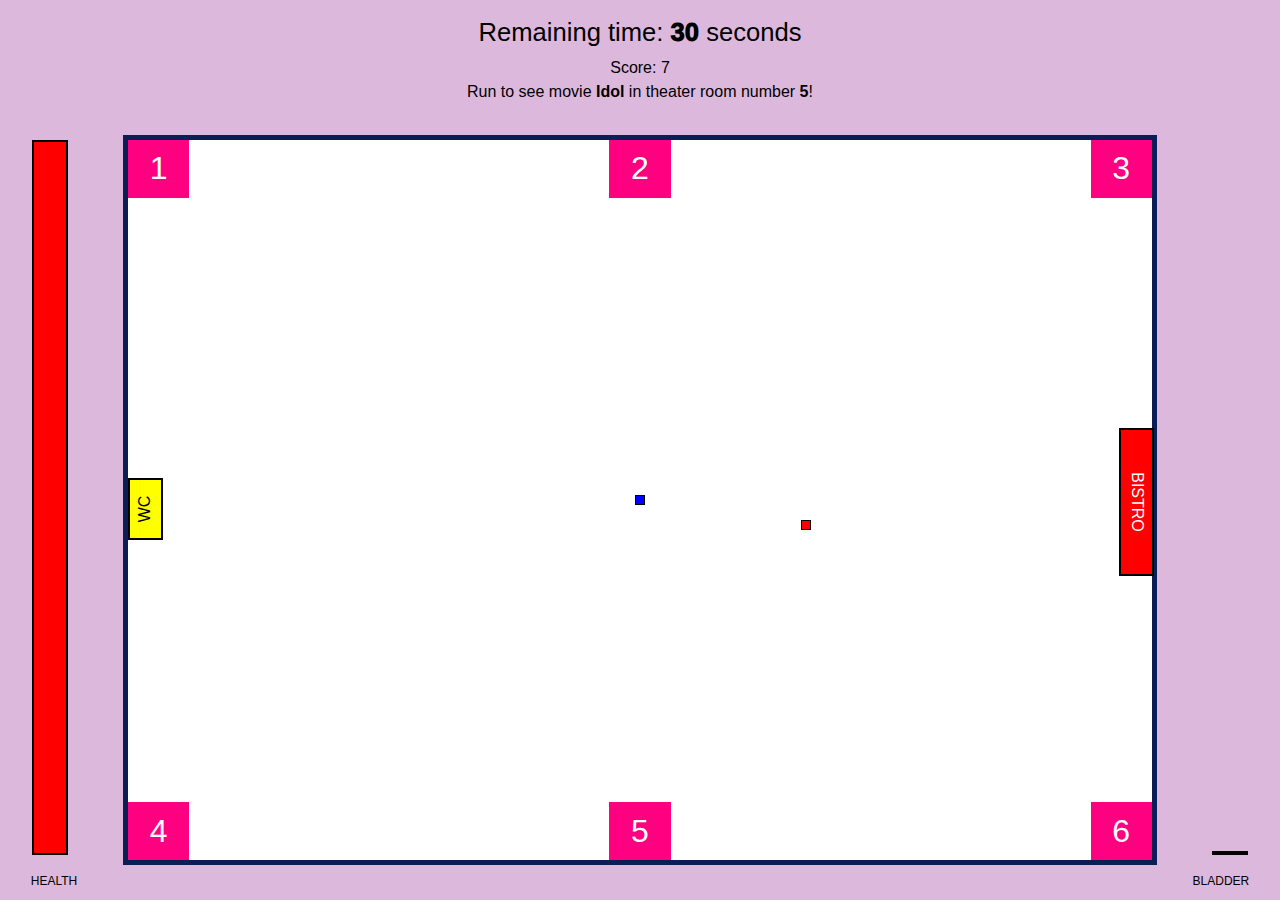
<file: index.html>
<!DOCTYPE html>
<html lang="en">
<head>
    <meta charset="UTF-8">
    <meta http-equiv="X-UA-Compatible" content="IE=edge">
    <meta name="viewport" content="width=device-width, initial-scale=1.0">
    <title>Cinephile game</title>
    <link rel="stylesheet" href="styles.css">
</head>
<body>
    <div id="heading-text">
    <div><p id="heading-text-time">Remaining time: <span id="timer">30</span> seconds</p></div>
    <div><p id="heading-text-score">Score: <span id="score">0</span></p></div>
    <div><p id="heading-text-movie">Run to see movie <span id="movie-name">______</span> in theater room number <span id="nr-sali">___</span>!</p></div>
    </div>
    <div>
        <div class="health"></div>
        <p id="health-bar-text">HEALTH</p>
    </div>
    <div>
        <div class="bladder"></div>
        <p id="bladder-bar-text">BLADDER</p>
    </div>
    <div id="map">
        <div id="character"></div>
        <div class="obstacle sala1"><p class="sala-text">1</p></div>
        <div class="obstacle sala2"><p class="sala-text">2</p></div>
        <div class="obstacle sala3"><p class="sala-text">3</p></div>
        <div class="obstacle sala4"><p class="sala-text">4</p></div>
        <div class="obstacle sala5"><p class="sala-text">5</p></div>
        <div class="obstacle sala6"><p class="sala-text">6</p></div>
        <div class="obstacle bistro"><p class="bistro-text">BISTRO</p></div>
        <div class="obstacle wc"><p class="wc-text">WC</p><div>
    </div>

<!-- linijka testowa do usunięcia  -->

</body>
<script src="script.js"></script>
</html>
</file>
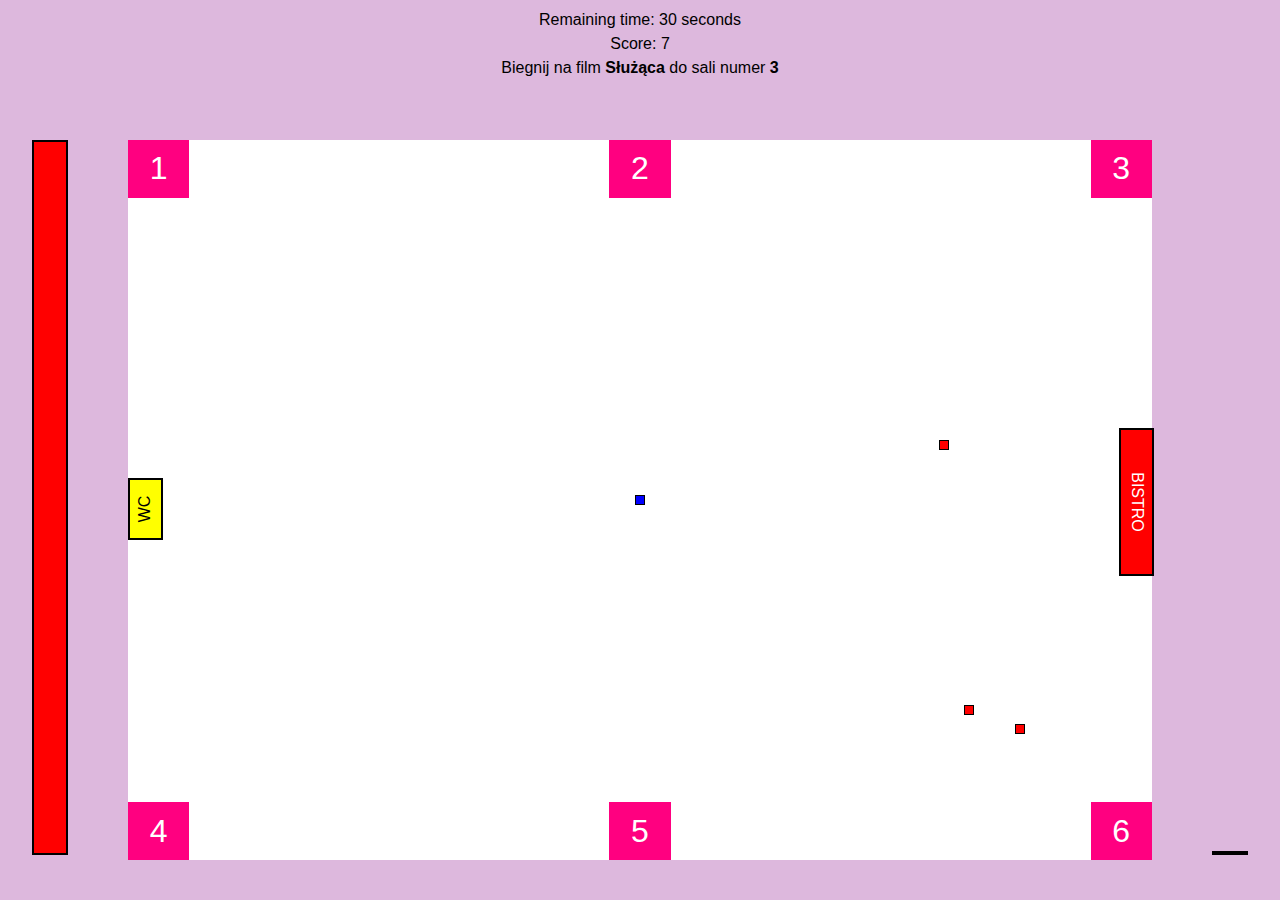
<file: game/index.html>
<!DOCTYPE html>
<html lang="en">
<head>
    <meta charset="UTF-8">
    <meta http-equiv="X-UA-Compatible" content="IE=edge">
    <meta name="viewport" content="width=device-width, initial-scale=1.0">
    <title>Cinephile game</title>
    <link rel="stylesheet" href="styles.css">
</head>
<body>
    <div id="heading-text">
    <div><p id="heading-text-time">Remaining time: <span id="timer">30</span> seconds</p></div>
    <div><p id="heading-text-score">Score: <span id="score">0</span></p></div>
    <div><p id="heading-text-movie">Biegnij na film <span id="movie-name">______</span> do sali numer <span id="nr-sali">___</span></p></div>
    </div>
    <div class="health"></div>
    <div class="bladder"></div>
    <div id="map">
        <div id="character"></div>
        <div class="obstacle sala1"><p class="sala-text">1</p></div>
        <div class="obstacle sala2"><p class="sala-text">2</p></div>
        <div class="obstacle sala3"><p class="sala-text">3</p></div>
        <div class="obstacle sala4"><p class="sala-text">4</p></div>
        <div class="obstacle sala5"><p class="sala-text">5</p></div>
        <div class="obstacle sala6"><p class="sala-text">6</p></div>
        <div class="obstacle bistro"><p class="bistro-text">BISTRO</p></div>
        <div class="obstacle wc"><p class="wc-text">WC</p><div>
    </div>

<!-- linijka testowa do usunięcia  -->

</body>
<script src="script.js"></script>
</html>
</file>
<file: styles.css>
html, body {
    height: 100%;
    margin: 0;
    padding: 0;
    overflow-y: hidden;
    background-color: rgb(221, 184, 221);
  }


  p {
    font-family: 'Segoe UI', Tahoma, Geneva, Verdana, sans-serif
  }

  #heading-text {
    text-align: center;
    line-height: 0.5;
    margin-left: auto;
    margin-right:auto;
  }

  #heading-text-time {
    font-size: 1.6rem;
  }

  #timer {
    font-weight: 1000;
  }

  #movie-name {
    font-weight: 800;
  }

  #nr-sali {
    font-weight: 800;
  }

  /* mapa */
  #map {
    position: absolute;
    margin-top: 50px;
    margin-bottom: 0;
    padding: 0%;
    top: 50%;
    left: 50%;
    transform: translate(-50%, -50%);
    width: 80%;
    height: 80%;
    background-color: white;
    border: 5px solid rgb(10, 29, 85);
    
    
  }

  /* bohater */
  #character {
    position: absolute;
    top: 50%;
    left: 50%;
    transform: translate(-50%, -50%);
    width: 8px;
    height: 8px;
    background-color: blue;
    border: 1.5px solid black;
    z-index: 1;
  }


.npc {
  position: absolute;
    top: 50%;
    left: 50%;
    transform: translate(-50%, -50%);
    width: 8px;
    height: 8px;
    background-color: red;
    border: 1.5px solid black;
}

/* paski stanu */
  .health {
    position: absolute;
    height: 80%;
    width: 2.5%;
    left: 2.5%;
    bottom: 5%;
    background-color: red;
    border: 2px solid black;
  }

  #health-bar-text {
    position: absolute;
    left: 2.4%;
    bottom: 0%;
    color: rgb(0, 0, 0);
    font-size: 0.75rem;
  }

  .bladder {
    position: absolute;
    height: 0%;
    width: 2.5%;
    right: 2.5%;
    bottom: 5%;
    background-color: yellow;
    border: 2px solid black;
    }

  #bladder-bar-text {
    position: absolute;
    right: 2.4%;
    bottom: 0%;
    color: black;
    font-size: 0.75rem;
  }

  /* sale */
  .sala1 {
    display: flex;
    align-items: center;
    justify-content: center;
    position: absolute;
    top: 0%;
    left: 0%;
    width: 6%;
    height: 8%;
    background-color: rgb(255, 0, 128);
  }

  .sala2 {
    display: flex;
    align-items: center;
    justify-content: center;
    position: absolute;
    top: 0%;
    left: 47%;
    width: 6%;
    height: 8%;
    background-color: rgb(255, 0, 128);
  }

  .sala3 {
    display: flex;
    align-items: center;
    justify-content: center;
    position: absolute;
    top: 0%;
    left: 94%;
    width: 6%;
    height: 8%;
    background-color: rgb(255, 0, 128);
  }

 .sala4 {
    display: flex;
    align-items: center;
    justify-content: center;
    position: absolute;
    top: 92%;
    left: 0%;
    width: 6%;
    height: 8%;
    background-color: rgb(255, 0, 128);
  }

  .sala5 {
    display: flex;
    align-items: center;
    justify-content: center;
    position: absolute;
    top: 92%;
    left: 47%;
    width: 6%;
    height: 8%;
    background-color: rgb(255, 0, 128);
  }
  
  .sala6 {
    display: flex;
    align-items: center;
    justify-content: center;
    position: absolute;
    top: 92%;
    left: 94%;
    width: 6%;
    height: 8%;
    background-color: rgb(255, 0, 128);
  } 

  .bistro {
    display: flex;
    align-items: center;
    justify-content: center;
    position: absolute;
    border: 2px solid black;
    top: 40%;
    left: 96.8%;
    width: 3%;
    height: 20%;
    background-color: rgb(255, 0, 0);
  } 

  .wc {
    display: flex;
    align-items: center;
    justify-content: center;
    position: absolute;
    border: 2px solid black;
    top: 47%;
    left: 0%;
    width: 3%;
    height: 8%;
    background-color: yellow;
  } 

.sala-text {
    color: white;
    text-align: center;
    font-size: 200%;display: flex;
    align-items: center;
    justify-content: center;

}

.bistro-text {
    color: white;
    transform: rotate(90deg);
}

.wc-text {
    color: black;
    transform: rotate(-90deg);
}
</file>
<file: game/styles.css>
html, body {
    height: 100%;
    margin: 0;
    padding: 0;
    overflow-y: hidden;
    background-color: rgb(221, 184, 221);
  }


  p {
    font-family: 'Segoe UI', Tahoma, Geneva, Verdana, sans-serif
  }

  #heading-text {
    text-align: center;
    line-height: 0.5;
    margin-left: auto;
    margin-right:auto;
  }

  #movie-name {
    font-weight: 800;
  }

  #nr-sali {
    font-weight: 800;
  }

  /* mapa */
  #map {
    position: absolute;
    margin-top: 50px;
    margin-bottom: 0;
    padding: 0%;
    top: 50%;
    left: 50%;
    transform: translate(-50%, -50%);
    width: 80%;
    height: 80%;
    background-color: white;
  }

  /* bohater */
  #character {
    position: absolute;
    top: 50%;
    left: 50%;
    transform: translate(-50%, -50%);
    width: 8px;
    height: 8px;
    background-color: blue;
    border: 1.5px solid black;
  }


.npc {
  position: absolute;
    top: 50%;
    left: 50%;
    transform: translate(-50%, -50%);
    width: 8px;
    height: 8px;
    background-color: red;
    border: 1.5px solid black;
}

/* paski stanu */
  .health {
    position: absolute;
    height: 80%;
    width: 2.5%;
    left: 2.5%;
    bottom: 5%;
    background-color: red;
    border: 2px solid black;
  }

  .bladder {
    position: absolute;
    height: 0%;
    width: 2.5%;
    right: 2.5%;
    bottom: 5%;
    background-color: yellow;
    border: 2px solid black;
    }


  /* sale */
  .sala1 {
    display: flex;
    align-items: center;
    justify-content: center;
    position: absolute;
    top: 0%;
    left: 0%;
    width: 6%;
    height: 8%;
    background-color: rgb(255, 0, 128);
  }

  .sala2 {
    display: flex;
    align-items: center;
    justify-content: center;
    position: absolute;
    top: 0%;
    left: 47%;
    width: 6%;
    height: 8%;
    background-color: rgb(255, 0, 128);
  }

  .sala3 {
    display: flex;
    align-items: center;
    justify-content: center;
    position: absolute;
    top: 0%;
    left: 94%;
    width: 6%;
    height: 8%;
    background-color: rgb(255, 0, 128);
  }

 .sala4 {
    display: flex;
    align-items: center;
    justify-content: center;
    position: absolute;
    top: 92%;
    left: 0%;
    width: 6%;
    height: 8%;
    background-color: rgb(255, 0, 128);
  }

  .sala5 {
    display: flex;
    align-items: center;
    justify-content: center;
    position: absolute;
    top: 92%;
    left: 47%;
    width: 6%;
    height: 8%;
    background-color: rgb(255, 0, 128);
  }
  
  .sala6 {
    display: flex;
    align-items: center;
    justify-content: center;
    position: absolute;
    top: 92%;
    left: 94%;
    width: 6%;
    height: 8%;
    background-color: rgb(255, 0, 128);
  } 

  .bistro {
    display: flex;
    align-items: center;
    justify-content: center;
    position: absolute;
    border: 2px solid black;
    top: 40%;
    left: 96.8%;
    width: 3%;
    height: 20%;
    background-color: rgb(255, 0, 0);
  } 

  .wc {
    display: flex;
    align-items: center;
    justify-content: center;
    position: absolute;
    border: 2px solid black;
    top: 47%;
    left: 0%;
    width: 3%;
    height: 8%;
    background-color: yellow;
  } 

.sala-text {
    color: white;
    text-align: center;
    font-size: 200%;display: flex;
    align-items: center;
    justify-content: center;

}

.bistro-text {
    color: white;
    transform: rotate(90deg);
}

.wc-text {
    color: black;
    transform: rotate(-90deg);
}
</file>
